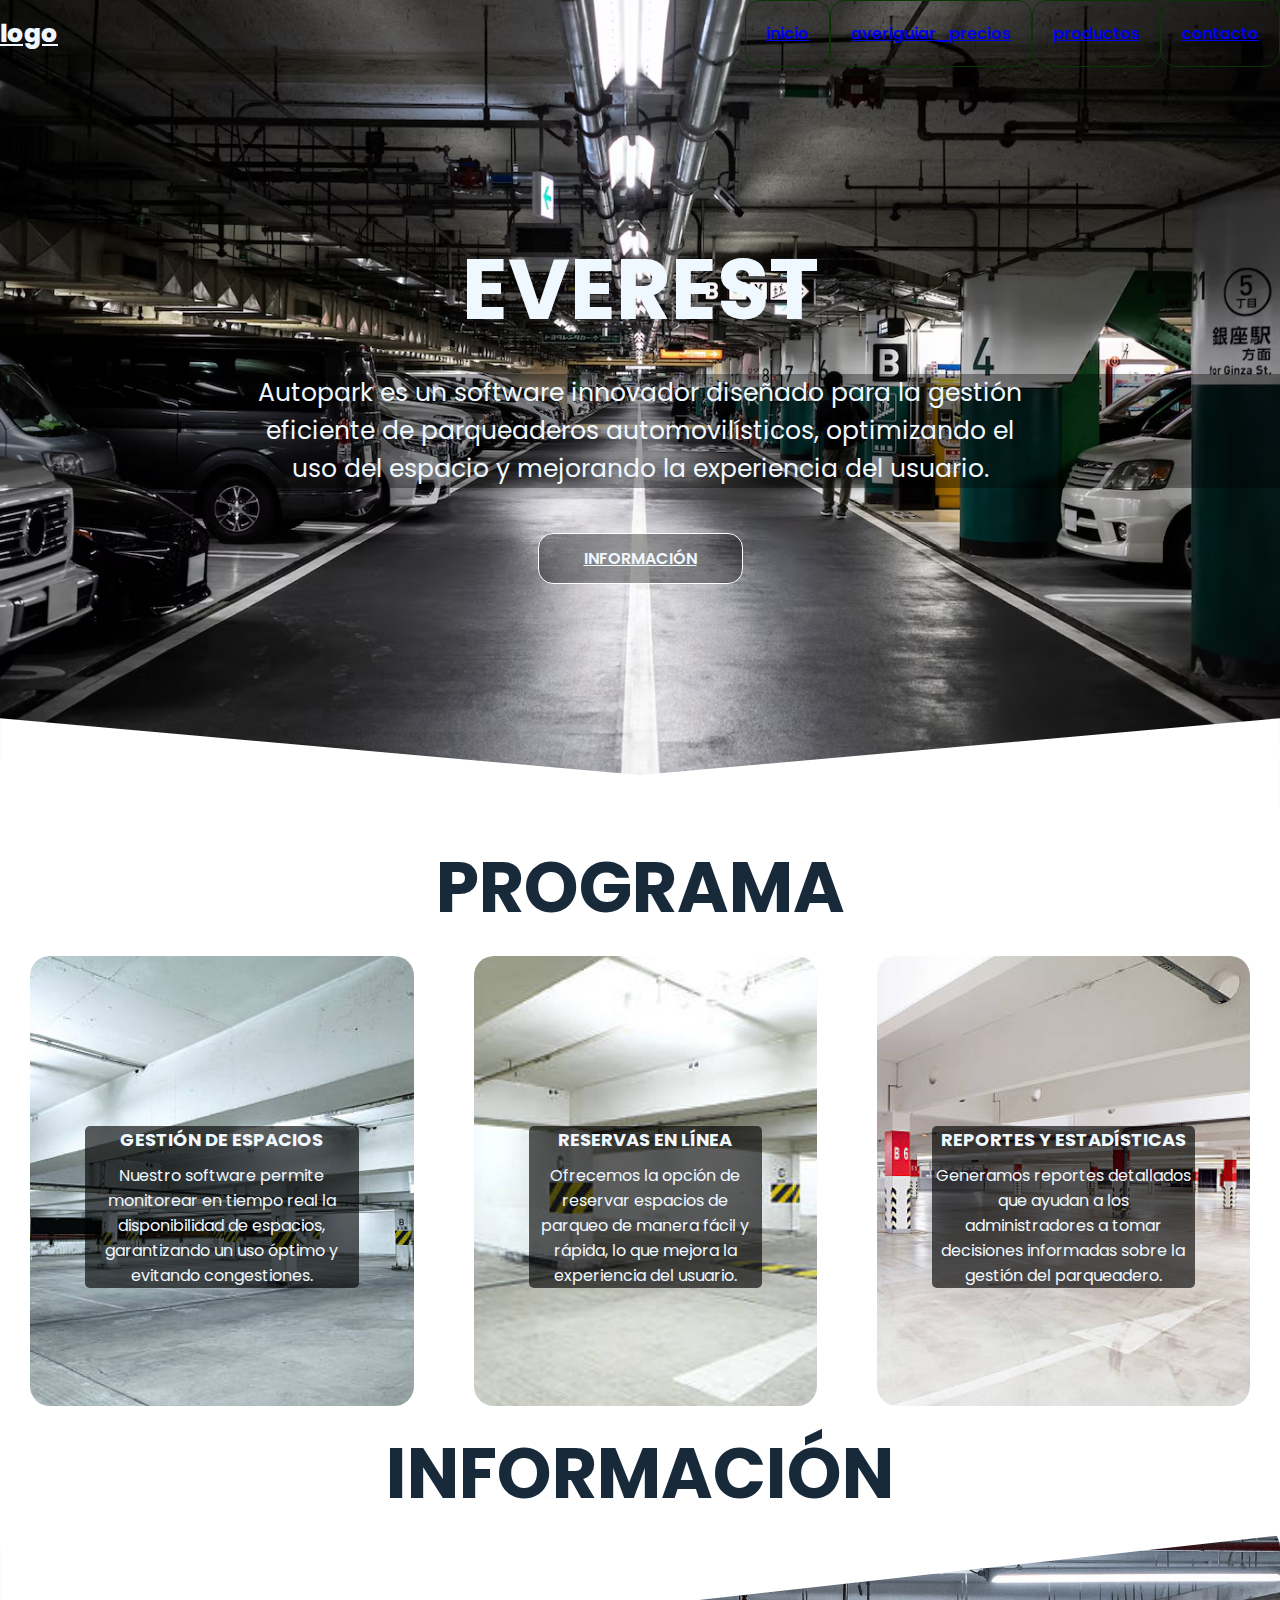
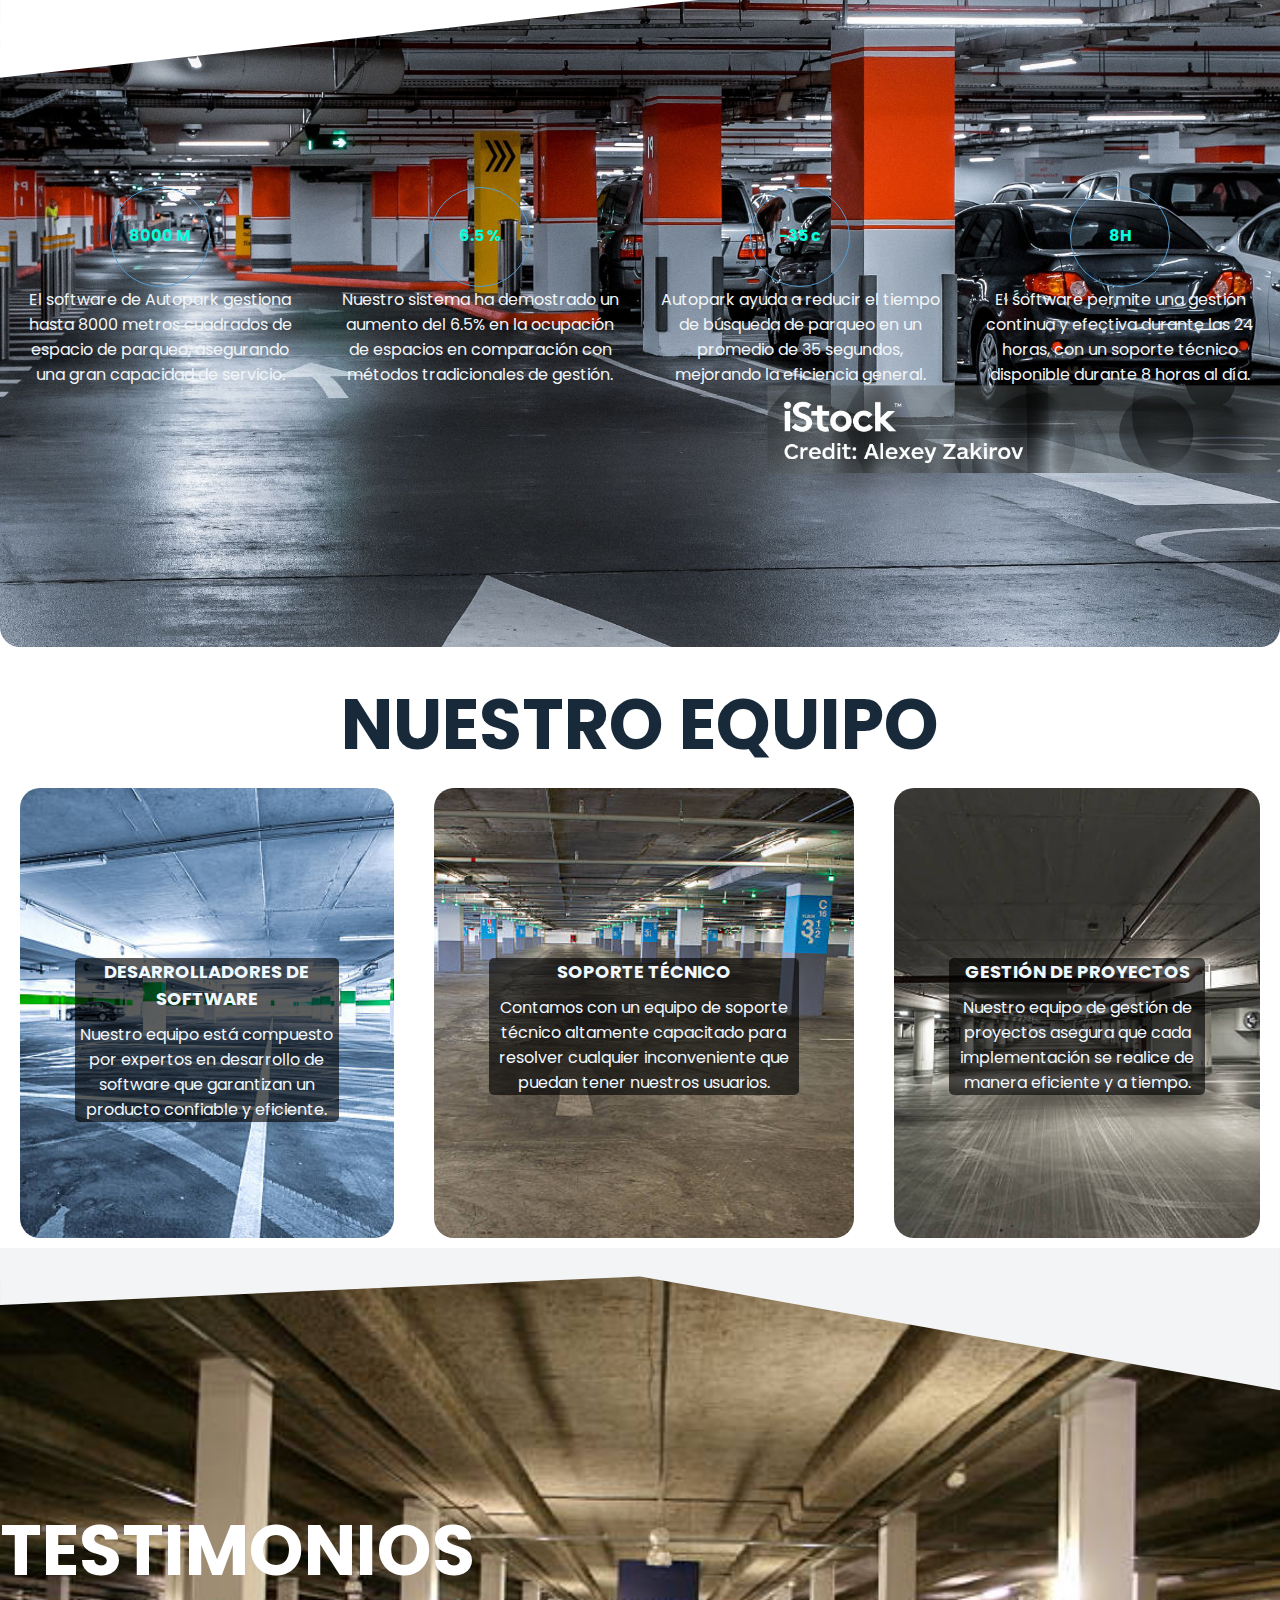
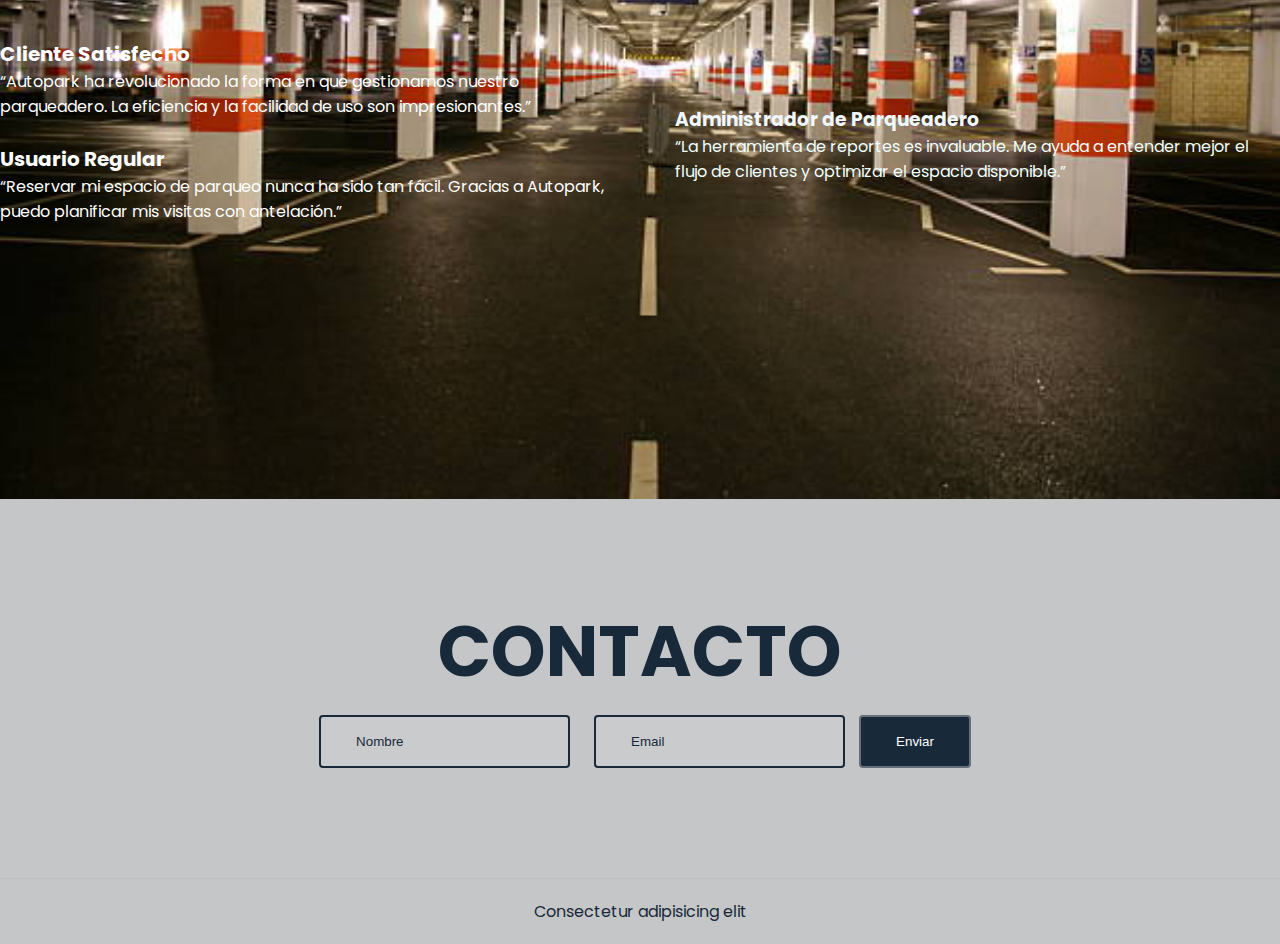
<file: index.html>
<!DOCTYPE html>
<html lang="en">
<head>
    <meta charset="UTF-8">
    <meta name="viewport" content="width=device-width, initial-scale=1.0">
    <title>Autopark</title>
    <link rel="stylesheet" href="estilo.css">
</head>
<body>
    <header class="header">
        <div class="menu container">
            <a href="#" class="logo">logo</a>
            <input type="checkbox" id="menu">
            <label for="menu">
                <img src="imagen/lu.avif" class="menu-icono" alt="">
            </label>
            <nav class="navbar">
                <ul>
                    <li><a href="#">inicio</a></li>
                    <li><a href="precios.html">averiguiar_precios</a></li>
                    <li><a href="#">productos</a></li>
                    <li><a href="#">contacto</a></li>
                </ul>
            </nav>
        </div>

        <div class="header-txt">
            <h1>Everest</h1>
            <p>Autopark es un software innovador diseñado para la gestión eficiente de parqueaderos automovilísticos, optimizando el uso del espacio y mejorando la experiencia del usuario.</p>
            <a href="#" class="btn-1">Información</a>
        </div>

        <svg class="wave" xmlns="http://www.w3.org/2000/svg" viewBox="0 0 1440 320"><path fill="#fff" fill-opacity="1" d="M0,160L720,224L1440,160L1440,320L720,320L0,320Z"></path></svg>
    </header>
    <br>
    <h2 class="titulo">Programa</h2>
    <div class="padre">
        <div class="columnas">
            <div class="general-content">
                <div class="general-1 txt">
                    <div class="sombra">
                        <h3 class="titulo" style="color: aliceblue;">Gestión de Espacios</h3>
                        <p class="parrafo" style="color: aliceblue;">Nuestro software permite monitorear en tiempo real la disponibilidad de espacios, garantizando un uso óptimo y evitando congestiones.</p>
                    </div>
                </div>
            </div>
        </div>
        <div class="columnas">
            <div class="general-2 txt">
                <div class="sombra">
                    <h3 class="titulo" style="color: aliceblue;">Reservas en Línea</h3>
                    <p class="parrafo" style="color: aliceblue;">Ofrecemos la opción de reservar espacios de parqueo de manera fácil y rápida, lo que mejora la experiencia del usuario.</p>
                </div>
            </div>
        </div>
        <div class="columnas">
            <div class="general-3 txt">
                <div class="sombra">
                    <h3 class="titulo" style="color: aliceblue;">Reportes y Estadísticas</h3>
                    <p class="parrafo" style="color: aliceblue;">Generamos reportes detallados que ayudan a los administradores a tomar decisiones informadas sobre la gestión del parqueadero.</p>
                </div>
            </div>
        </div>
    </div>
    <h2 class="titulo">Información</h2>

    <div class="info-1">
        <svg class="wave-2" xmlns="http://www.w3.org/2000/svg" viewBox="0 0 1440 320"><path fill="#fff" fill-opacity="1" d="M0,192L1440,32L1440,0L0,0Z"></path></svg>
        <div class="circle-txt">
            <div class="circle-1">
                <h3>8000 M</h3>
            </div>
            <p>El software de Autopark gestiona hasta 8000 metros cuadrados de espacio de parqueo, asegurando una gran capacidad de servicio.</p>
        </div>

        <div class="circle-txt">
            <div class="circle-1">
                <h3>6.5 %</h3>
            </div>
            <p>Nuestro sistema ha demostrado un aumento del 6.5% en la ocupación de espacios en comparación con métodos tradicionales de gestión.</p>
        </div>

        <div class="circle-txt">
            <div class="circle-1">
                <h3>-35 c</h3>
            </div>
            <p>Autopark ayuda a reducir el tiempo de búsqueda de parqueo en un promedio de 35 segundos, mejorando la eficiencia general.</p>
        </div>

        <div class="circle-txt">
            <div class="circle-1">
                <h3>8H</h3>
            </div>
            <p>El software permite una gestión continua y efectiva durante las 24 horas, con un soporte técnico disponible durante 8 horas al día.</p>
        </div>
    </div>

    <br>
    <h2 class="titulo">Nuestro Equipo</h2>
    <div class="general-content">
        <div class="general-4 txt">
            <div class="sombra">
                <h3 class="titulo" style="color: aliceblue;">Desarrolladores de Software</h3>
                <p class="parrafo" style="color: aliceblue;">Nuestro equipo está compuesto por expertos en desarrollo de software que garantizan un producto confiable y eficiente.</p>
            </div>
        </div>
        <div class="general-5 txt">
            <div class="sombra">
                <h3 class="titulo" style="color: aliceblue;">Soporte Técnico</h3>
                <p class="parrafo" style="color: aliceblue;">Contamos con un equipo de soporte técnico altamente capacitado para resolver cualquier inconveniente que puedan tener nuestros usuarios.</p>
            </div>
        </div>

        <div class="general-6 txt">
            <div class="sombra">
                <h3 class="titulo" style="color: aliceblue;">Gestión de Proyectos</h3>
                <p class="parrafo" style="color: aliceblue;">Nuestro equipo de gestión de proyectos asegura que cada implementación se realice de manera eficiente y a tiempo.</p>
            </div>
        </div>
    </div>

    <section class="info-2">
        <svg class="wave-3" xmlns="http://www.w3.org/2000/svg" viewBox="0 0 1440 320"><path fill="#f3f4f5" fill-opacity="1" d="M0,64L720,32L1440,160L1440,0L720,0L0,0Z"></path></svg>
        <div class="info-content container">
            <h2 class="final">Testimonios</h2>
            <div class="testi">
                <div class="testi-left">
                    <div class="testi-txt">
                        <div class="imagen/" alt="">
                            <h3>Cliente Satisfecho</h3>
                            <p>“Autopark ha revolucionado la forma en que gestionamos nuestro parqueadero. La eficiencia y la facilidad de uso son impresionantes.”</p>
                        </div>
                    </div>
                    <div class="testi-txt">
                        <div class="imagen/" alt="">
                            <h3>Usuario Regular</h3>
                            <p>“Reservar mi espacio de parqueo nunca ha sido tan fácil. Gracias a Autopark, puedo planificar mis visitas con antelación.”</p>
                        </div>
                    </div>
                </div>
                <div class="testi-right">
                    <div class="imagen/" alt="">
                        <h3 style="color: aliceblue;">Administrador de Parqueadero</h3>
                        <p style="color: azure;">“La herramienta de reportes es invaluable. Me ayuda a entender mejor el flujo de clientes y optimizar el espacio disponible.”</p>
                    </div>
                </div>
            </div>
        </div>
    </section>
    
    <footer class="footer container">
        <h2>Contacto</h2>
        <form>
            <input class="campo" type="text" placeholder="Nombre" required>
            <input class="campo" type="email" placeholder="Email" required>
            <button type="submit" class="btn-2">Enviar</button>
        </form>
        <div class="footer-txt">
            <p>Consectetur adipisicing elit</p>
        </div>
    </footer>
</body>
</html>
</file>
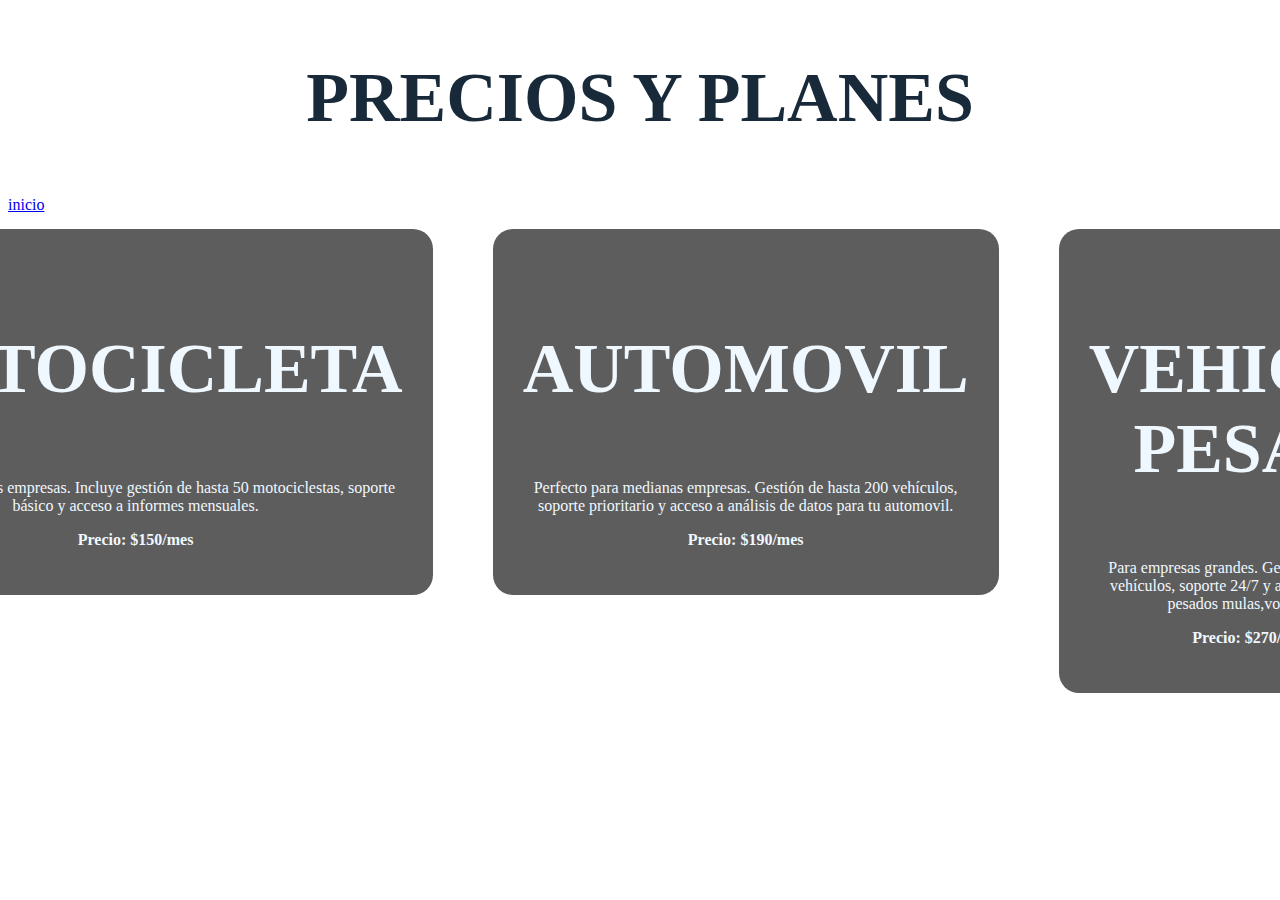
<file: precios.html>
<!DOCTYPE html>
<html lang="en">
<head>
    <meta charset="UTF-8">
    <meta name="viewport" content="width=device-width, initial-scale=1.0">
    <title>Document</title>
    <style>

        .padre {
            display: flex;
            justify-content: center;
        }
        
        .columnas {
            margin: 15px 30px;
        }
        
        .general-1, .general-2, .general-3 {
            background-color: rgba(0, 0, 0, 0.637); /* Fondo para resaltar el contenido */
            border-radius: 20px;
            padding: 30px;
            text-align: center;
            color: aliceblue;
            transition: transform 0.3s;
        }
        
        .general-1:hover, .general-2:hover, .general-3:hover {
            transform: scale(1.05); /* Efecto de zoom al pasar el mouse */
        }
        
        .titulo {
            text-align: center;
            font-size: 70px;
            text-transform: uppercase;
            color: #18293a;
        }
        
        .parrafo {
            text-align: center;
            font-size: 16px;
            color: aliceblue;
        }
        
    </style>
</head>
<body>
    <h2 class="titulo">Precios y Planes</h2>
    <a href="index.html">inicio</a>
<div class="padre">
    <div class="columnas">
        <div class="general-1 txt">
            <div class="sombra">    
                <h3 class="titulo" style="color: aliceblue;">motocicleta</h3>
                <p class="parrafo" style="color: aliceblue;">Ideal para pequeñas empresas. Incluye gestión de hasta 50 motociclestas, soporte básico y acceso a informes mensuales.</p>
                <p class="parrafo" style="color: aliceblue;"><strong>Precio: $150/mes</strong></p>
            </div>
        </div>
    </div>
    <div class="columnas">
        <div class="general-2 txt">
            <div class="sombra">    
                <h3 class="titulo" style="color: aliceblue;">automovil</h3>
                <p class="parrafo" style="color: aliceblue;">Perfecto para medianas empresas. Gestión de hasta 200 vehículos, soporte prioritario y acceso a análisis de datos para tu automovil.</p>
                <p class="parrafo" style="color: aliceblue;"><strong>Precio: $190/mes</strong></p>
            </div>    
        </div>
    </div>
    <div class="columnas">
        <div class="general-3 txt">
            <div class="sombra">    
                <h3 class="titulo" style="color: aliceblue;">vehicul pesao</h3>
                <p class="parrafo" style="color: aliceblue;">Para empresas grandes. Gestión ilimitada de vehículos, soporte 24/7 y acceso a vehicilos pesados mulas,voleos etc.</p>
                <p class="parrafo" style="color: aliceblue;"><strong>Precio: $270/mes</strong></p>
            </div>
        </div>
    </div>
</div>

    
</body>
</html>
</file>
<file: estilo.css>
@import url('https://fonts.googleapis.com/css2?family=Poppins:ital,wght@0,100;0,200;0,300;0,400;0,500;0,600;0,700;0,800;0,900;1,100;1,200;1,300;1,400;1,500;1,600;1,700;1,800;1,900&display=swap');

*{
    margin: 0;
    padding: 0;
    box-sizing: border-box;
    list-style: none;

}

body{
    
  font-family: 'Poppins', sans-serif;
}

.header{
    background-image: url(imagen/lu.avif);
    background-position: center bottom;
    background-size: cover;
    background-repeat: no-repeat;
    min-height: 90vh;
    display: flex;
    align-items: center;
    position: relative;
}   
.wave{
position: absolute;
    width: 100%;
    bottom: -50px;
}

.svg{
z-index: 0;
}

.menu{
    position:absolute;
    top: 0;
    left: 0;
    right: 0;
    display: flex;
    align-items: center;
    justify-content: space-between;
    z-index: 10;

}

.logo{
    color: rgb(240, 248, 255);
    font-size: 25px;
    font-weight: 800;
}

.menu .navbar ul li {
    position: relative;
    float: left;

}
.menu .navbar ul li {
    font-size: 18;
    padding: 20px;
    color: rgb(5, 169, 245);
    display: block;
    font-weight: 600;
    border: 1px solid rgb(11, 51, 3);
    border-radius: 15px;
    font-size: 16px;
    


}


.menu .navbar ul li:hover{
    color: rgb(2, 2, 2);
    background-color: rgb(6, 80, 192);
    border: solid  rgb(7, 7, 122);
}

#menu{
    display: none;

}
.menu-icono{
    width: 25px;

}
.menu label{
    cursor: pointer;
    display: none;
}

.header-txt {
    text-align: center;
}

.header-txt h1 {
    font-size: 85px;
    color: aliceblue;
    text-transform: uppercase;
    margin-bottom: 20px;

}
.header-txt p{
    color: aliceblue;
    font-size: 16px;
    padding: 0 250px;
    margin-bottom: 45px;
    font-size: 25px;
    background-color: rgba(0, 0, 0, 0.363);

}
.btn-1{
    display: inline-block;
    padding: 12px 45px;
    border: 1px solid rgb(255, 255, 255);
    color: aliceblue;
    font-size: 16px;
    text-transform: uppercase;
    font-weight: 600;
    background-color: rgba(0, 0, 0, 0.363);
    border-radius: 15px;
    z-index: 999;

}

.header-txt{
    z-index: 9999;
}
    

.btn-1:hover{
    color: rgb(2, 2, 2);
    background-color: rgb(105, 43, 43);
    z-index: 999;

}

.general {
    padding: 50px 0;
    text-align: center;
}
.general-content {
    display: flex;
    justify-content: center;

}

.general-1{
    background-image: url(imagen/r1.png);
    border-radius: 20px;
    background-position: center center;
    background-repeat: no-repeat;
    background-size: cover;
    height: 450px;
    padding: 170px 55px;


}

.general-2{
    background-image: url(imagen/r2.png);
    border-radius: 20px;
    background-position: center center;
    background-repeat: no-repeat;
    background-size: cover;
    height: 450px;
    padding: 170px 55px;

    
}

.general-3{
    background-image: url(imagen/r3.png);
    border-radius: 20px;
    background-position: center center;
    background-repeat: no-repeat;
    background-size: cover;
    height: 450px;
    padding: 170px 55px;
    
    
}
.padre{
    display: flex;
    justify-content: center ;


}
.columnas{
    margin: 15px 30px;
}
.general-4{
    background-image: url(imagen/r4.png);
    border-radius: 20px;
    background-position: center center;
    background-repeat: no-repeat;
    background-size: cover;
    height: 450px;
    padding: 170px 55px;
    margin: 10px 20px;
}

.general-5{
    background-image: url(imagen/r5.png);
    border-radius: 20px;
    background-position: center center;
    background-repeat: no-repeat;
    background-size: cover;
    height: 450px;
    padding: 170px 55px;
    margin: 10px 20px;
    
}
.general-6{
    background-image: url(imagen/r6.png);
    border-radius: 20px;
    background-position: center center;
    background-repeat: no-repeat;
    background-size: cover;
    height: 450px;
    padding: 170px 55px;
    margin: 10px 20px;
}
h2{
    font-size: 70px;
    text-transform: uppercase;
    color: #18293a;


}
.txt h3{
    font-size: 18px;
    color: rgb(6, 6, 7);
    text-transform: uppercase;
    margin-bottom: 10px;

}

.txt p{
    color:rgb(10, 10, 10) ;
    font-size: 16px;
}
.info-contec h2, span{
        color: aliceblue;
}
.info-circle{
    display:  flex;
    justify-content: space-between;
    margin-top: 55px;

}
.circle-txt {
    width: 25%;
    display: flex;
    flex-direction: column;
    align-items: center;
    text-align: center;
    margin: 0 10px;
    color: #f1f5f8;
}
.circle-1{
    height: 100px;
    width: 100px;
    border: 1px solid #589dd1;
    border-radius: 50%;
    padding-top: 35px;
}
.circle-1 h3{
    color: rgb(10, 253, 221);
    font-size: 16px;
    
}.info-1 {
    display: flex;
    justify-content: center;
    padding: 250px 0;
    position: relative;
    background-image: url(imagen/jj.jpg);
    background-position: center center;
    background-repeat: no-repeat;
    background-size: cover;
    border-radius: 20px;

}   

.wave-2{
    position: absolute;
    width: 100%;
    top: -20px;
}

.wave-3{
    position: absolute;
    width: 100%;
     top: 0px;
}


    .info-1::before {
        content: "";
        position: absolute;
        top: 0;
        left: 0;
        right: 0;
        bottom: 0;
        background: rgba(255, 255, 255, 0); /* Sin opacidad */
        border-radius: 20px; /* Bordes redondeados */
        z-index: 0; /* Detrás del texto */
        clip-path: polygon(0 0, 100% 0, 100% 50%, 0 50%); /* Efecto cruzado */

    }
    


.circle-txt{
    margin: 10px 20px;

}
.titulo{
    text-align: center;

}
.parrafo{
    text-align: center;
    
}

.sombra{
    background-color: rgba(0, 0, 0, 0.637);
    border-radius: 5px;
    

}

.info-2{
    padding: 250px 0;
    background-image:url(imagen/paaa.jpg);
    background-position: center center;
    background-repeat: no-repeat;
    background-size: 100% 100%;
    position: relative;
}
.testi{
    display: flex;
    align-items:center;
    text-align: left;
    margin-top: 35px;
}

.testi-left{
    width: 50%;
    padding-right: 25px;

}
.testi-right{
    width: 50%;
    padding-left: 35px;

}


.testi-txt{
    margin-bottom: 25px;

}
.testi-txt img{
    width: 50px;
    margin-bottom: 15px;
}

.testi-txt h3{
    font-size: 20px;
    color: white;

}
.final{
    color:white;
}
.testi-txt p{
    color:white;
    font-size: 16px;
}.footer {
    padding: 100px 0 0;
    text-align: center;
    background-color: #c5c6c7; /* Fondo para mayor contraste */
}

.form {
    margin-top: 35px;
}

.campo {
    margin: 10px;
    padding: 17px 35px;
    border: 2px solid #18293A;
    outline: none;
    color: #1B293A;
    border-radius: 4px; /* Bordes redondeados */
    background-color: rgba(255, 255, 255, 0.1); /* Fondo semi-transparente */
    transition: border-color 0.3s ease; /* Transición al enfocar */
}

.campo::placeholder {
    color: #18293A;
}

.campo:focus {
    border-color: #bb1212; /* Cambia el color del borde al enfocar */
}

.btn-2 {
    padding: 17px 35px;
    border: 2px solid rgba(180, 180, 180, 0.5);
    background-color: #18293A;
    color: white;
    border-radius: 4px;
    cursor: pointer;
    transition: background-color 0.3s ease;
}

.btn-2:hover {
    background-color: #1B3650; /* Color más claro al pasar el ratón */
}

.footer-txt {
    margin-top: 100px;
    border-top: 1px solid rgba(180, 180, 180, 0.5);
    padding: 20px 0;
}

.footer-txt p {
    color: #18293A;
    font-size: 16px;
    margin: 0; /* Eliminar márgenes por defecto */
}
</file>
